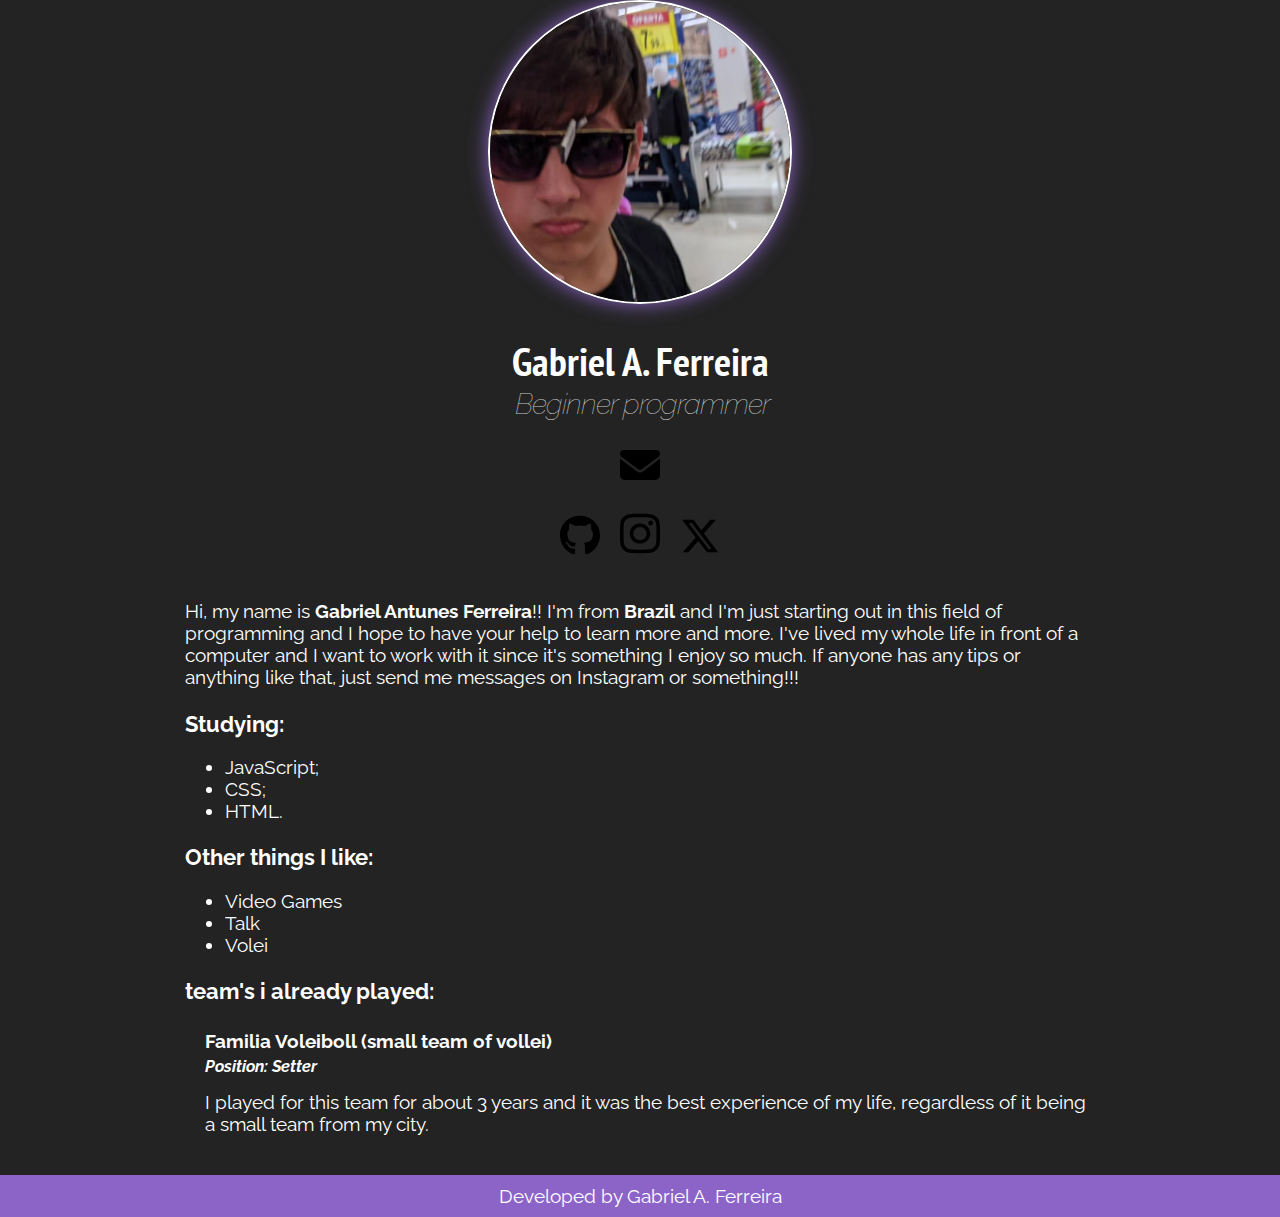
<file: index.html>
<!DOCTYPE html>
<html lang="pt-br">
                                                        <!-- <strong> é para deixar em negrito porem um site tipo google vai ler isso como prioridade
                                                                    diferente de <b> que tambem deixa em negrito porem é mais visual doque poderoso-->

<head>
    <meta charset="UTF-8">
    <meta name="viewport" content="width=device-width, initial-scale=1.0">
    <title>Gabriel A. Ferreira</title>

    <link href="https://fonts.googleapis.com/css2?family=PT+Sans+Narrow:wght@700&family=Raleway:ital@0;1&display=swap"
        rel="stylesheet">


    <link rel="stylesheet" href="style.css">
</head>

<body>

    <div class="container">
        <div class="profile">
            <img src="gabes.jfif" alt="Foto: Gabriel Antunes Ferreira" class="Foto">

            <h1>Gabriel A. Ferreira</h1>
            <h2>Beginner programmer</h2>

            <a href="mailto:gabrielferreiraantunes.05@hotmail.com"><img src="envelope-solid.svg" alt="Email"
                    class="contato"></a>

            <br><br>

            <div>
                <a href="https://github.com/antunesgaabs" target="_blank"><img src="github.svg" alt="Github"
                        class="redes"></a>

                <a href="https://www.instagram.com/gaabsantunes_/" target="_blank"><img src="instagram.svg"
                        alt="instagram" class="redes insta"></a>

                <a href="https://x.com/antunesgaabs" target="_blank"><img src="x-twitter.svg" alt="X" class="redes"></a>
            </div>
        </div>

        <p>Hi, my name is <b>Gabriel Antunes Ferreira</b>!! I'm from <b>Brazil</b> and I'm just starting out in this
            field of programming and I hope to have your help to learn more and more. I've lived my whole life in front
            of a computer and I want to work with it since it's something I enjoy so much. If anyone has any tips or
            anything like that, just send me messages on Instagram or something!!!</p>

        <h3>Studying:</h3>
        <ul>
            <li>JavaScript;</li>
            <li>CSS;</li>
            <li>HTML.</li>
        </ul>

        <h3>Other things I like:</h3>

        <ul>

            <li>Video Games</li>
            <li>Talk</li>
            <li>Volei</li>

        </ul>

        <h3>team's i already played:</h3>
        <ul class="teams">
            <li>
                <h4>Familia Voleiboll (small team of vollei)</h4>
                <h5>Position: Setter</h5>
                <p>I played for this team for about 3 years and it was the best experience of my life, regardless of it
                    being a small team from my city.</p>

            </li>
        </ul>
    </div>

    <div class="footer">
       Developed by Gabriel A. Ferreira

    </div>

</body>

</html>
</file>
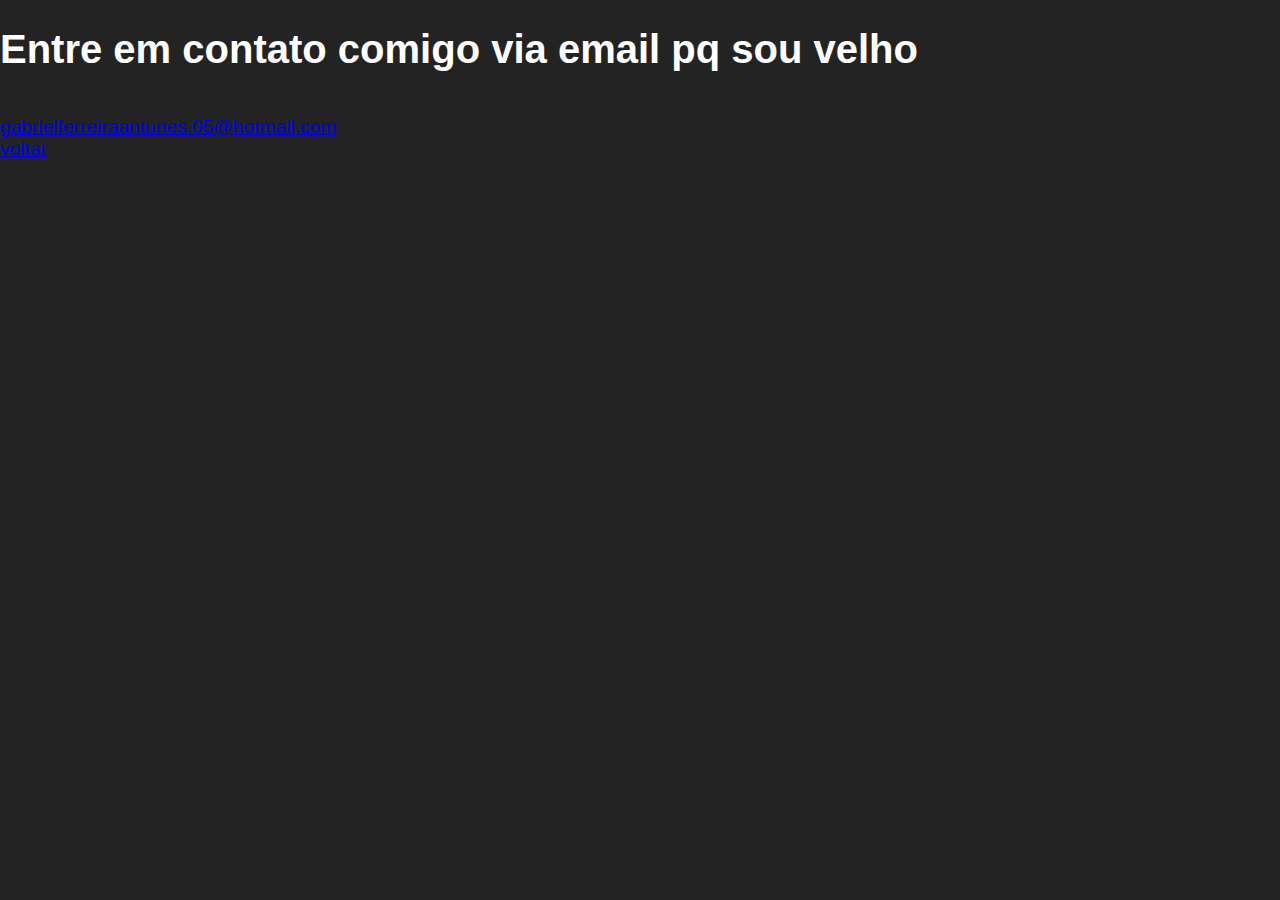
<file: contato.html>
<!DOCTYPE html>
<html lang="pt-br">
<head>
    <meta charset="UTF-8">
    <meta name="viewport" content="width=device-width, initial-scale=1.0">
    <title>Contato</title>

    <link rel="stylesheet" href="style.css">
</head>
<body>
    <div class="linha">
        <h1 class="teste">Entre em contato comigo via email pq sou velho</h1>
    </div>

    
    <br><br>

    <a href="mailto:gabrielferreiraantunes.05@hotmail.com">gabrielferreiraantunes.05@hotmail.com</a>
    <br>
    <a href="index.html">voltar</a>
    
</body>
</html>
</file>
<file: style.css>
body {

    background-color: #232323;
    font-family: 'Raleway', sans-serif;
    color: white;
    margin: 0;
    font-size: larger;

}

.container{

    width: 910px;
    margin: 0 auto;

}

.profile {
    
    text-align: center;
    margin-bottom: 40px;

}


.Foto {
    width: 300px;
    height: 300px;
    border: 2px solid white;
    border-radius: 50%;
    margin: 0 auto;
    box-shadow: 0px 0px 20px #8c64c8;
    object-fit:cover;
}

h1{
    margin-bottom: 0;
    font-family: "PT Sans Narrow", sans-serif;
    font-size: 40px;
}



h2{
    margin-top: 0;
    margin-left: 5px;
    font-style: italic;
    color: rgb(197, 197, 197);
    font-weight: 100;
    letter-spacing: -1px;
}

p{
    margin-bottom: 8px;
    margin-top: 0px;
  

}

h3{
    margin-bottom: 10px;
    


}

h4 {
    margin-bottom: 5px;
    
}
h5 {
    margin-top: 0px;
    margin-bottom: 15px;
    font-style: italic;
}

.redes { 
    width: 40px;
}

.contato {
    width: 40px;

}

.insta {
    margin: 0px 15px 0px 15px;

}

.teams{
    list-style: none;
    padding-left: 20px;

}

.footer { 
        background-color: #8c64c8;
        margin-top: 40px;
        text-align: center;
        padding: 10px 0;
}
</file>
